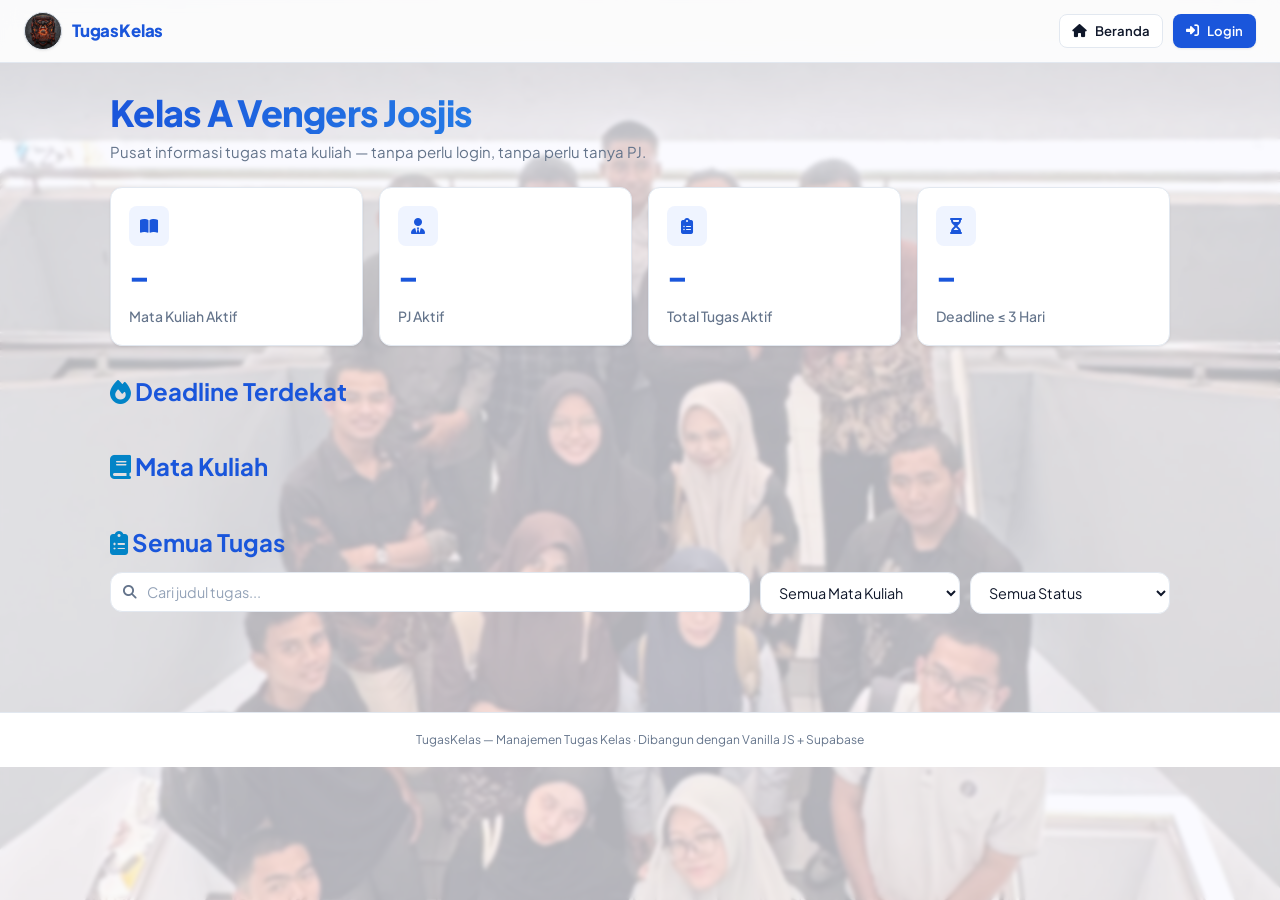
<file: index.html>
<!DOCTYPE html>
<html lang="id">
<head>
  <meta charset="UTF-8" />
  <meta name="viewport" content="width=device-width, initial-scale=1.0" />
  <title>A Vengers Josjis — Kelas A Vengers Josjis</title>
  <link rel="stylesheet" href="assets/css/style.css?v=6" />
  <link rel="stylesheet" href="assets/vendor/fontawesome/css/all.min.css?v=4" />
</head>
<body>
  <header id="app-header"></header>

  <main class="container">
    <!-- Hero -->
    <section class="page-head">
      <h1 id="hero-title">Kelas A Vengers Josjis</h1>
      <p>Pusat informasi tugas mata kuliah — tanpa perlu login, tanpa perlu tanya PJ.</p>
    </section>

    <!-- Statistik ringkas -->
    <section class="grid grid-4" id="stats-row">
      <div class="card stat-card">
        <span class="stat-icon"><i class="fa-solid fa-book-open"></i></span>
        <span class="stat-value" id="stat-matkul">–</span>
        <span class="stat-label">Mata Kuliah Aktif</span>
      </div>
      <div class="card stat-card">
        <span class="stat-icon"><i class="fa-solid fa-user-tie"></i></span>
        <span class="stat-value" id="stat-pj">–</span>
        <span class="stat-label">PJ Aktif</span>
      </div>
      <div class="card stat-card">
        <span class="stat-icon"><i class="fa-solid fa-clipboard-list"></i></span>
        <span class="stat-value" id="stat-tugas">–</span>
        <span class="stat-label">Total Tugas Aktif</span>
      </div>
      <div class="card stat-card">
        <span class="stat-icon"><i class="fa-solid fa-hourglass-half"></i></span>
        <span class="stat-value" id="stat-deadline">–</span>
        <span class="stat-label">Deadline ≤ 3 Hari</span>
      </div>
    </section>

    <!-- Deadline terdekat -->
    <section>
      <div class="section-title">
        <h2><i class="fa-solid fa-fire"></i> Deadline Terdekat</h2>
      </div>
      <div class="grid grid-3" id="upcoming-list"></div>
    </section>

    <!-- Mata kuliah -->
    <section>
      <div class="section-title">
        <h2><i class="fa-solid fa-book"></i> Mata Kuliah</h2>
      </div>
      <div class="grid grid-3" id="matkul-list"></div>
    </section>

    <!-- Semua tugas + search & filter -->
    <section>
      <div class="section-title">
        <h2><i class="fa-solid fa-clipboard-list"></i> Semua Tugas</h2>
      </div>
      <div class="toolbar">
        <div class="search-box">
          <i class="fa-solid fa-magnifying-glass"></i>
          <input type="text" id="search-input" class="input" placeholder="Cari judul tugas..." />
        </div>
        <select id="filter-matkul" class="input">
          <option value="">Semua Mata Kuliah</option>
        </select>
        <select id="filter-status" class="input">
          <option value="">Semua Status</option>
          <option value="late">Terlambat / Hari Ini</option>
          <option value="soon">≤ 3 Hari lagi</option>
          <option value="safe">&gt; 3 Hari lagi</option>
        </select>
      </div>
      <div class="grid grid-3" id="tasks-list"></div>
    </section>
  </main>

  <footer class="footer">
    TugasKelas — Manajemen Tugas Kelas · Dibangun dengan Vanilla JS + Supabase
  </footer>

  <script src="assets/vendor/supabase.js?v=8"></script>
  <script src="assets/js/config.js?v=8"></script>
  <script src="assets/js/supabase-client.js?v=8"></script>
  <script src="assets/js/utils.js?v=8"></script>
  <script src="assets/js/ui.js?v=8"></script>
  <script src="assets/js/public.js?v=8"></script>
</body>
</html>
</file>
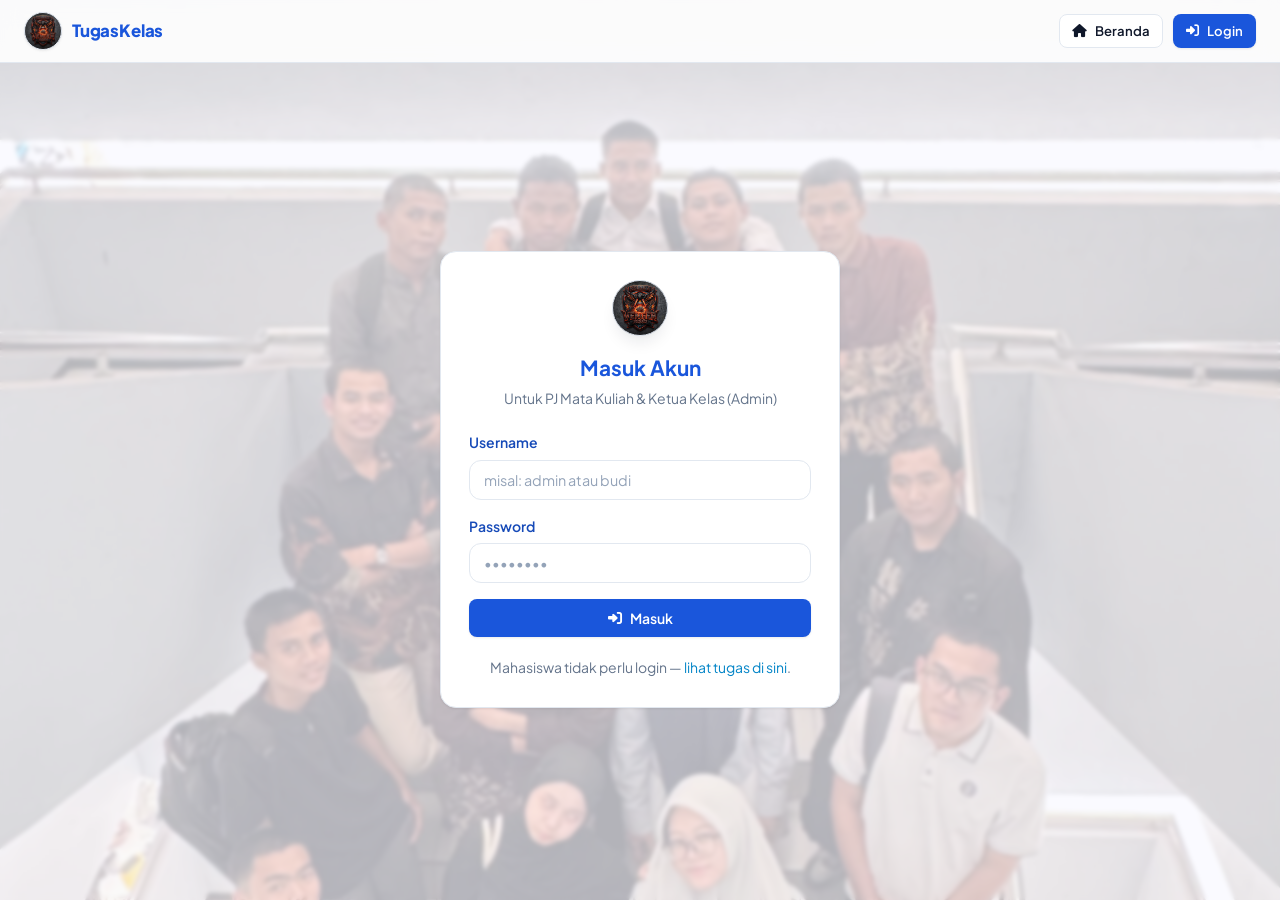
<file: admin.html>
<!DOCTYPE html>
<html lang="id">
<head>
  <meta charset="UTF-8" />
  <meta name="viewport" content="width=device-width, initial-scale=1.0" />
  <title>Admin — TugasKelas</title>
  <link rel="stylesheet" href="assets/css/style.css?v=6" />
  <link rel="stylesheet" href="assets/vendor/fontawesome/css/all.min.css?v=4" />
</head>
<body>
  <header id="app-header"></header>

  <main class="container">
    <section class="page-head">
      <h1><i class="fa-solid fa-gauge-high"></i> Dashboard Admin</h1>
      <p>Kelola mata kuliah, akun PJ, dan pantau aktivitas tugas kelas.</p>
    </section>

    <!-- Statistik -->
    <section class="grid grid-4">
      <div class="card stat-card">
        <span class="stat-icon"><i class="fa-solid fa-book-open"></i></span>
        <span class="stat-value" id="stat-matkul">–</span>
        <span class="stat-label">Mata Kuliah</span>
      </div>
      <div class="card stat-card">
        <span class="stat-icon"><i class="fa-solid fa-user-tie"></i></span>
        <span class="stat-value" id="stat-pj">–</span>
        <span class="stat-label">Akun PJ</span>
      </div>
      <div class="card stat-card">
        <span class="stat-icon"><i class="fa-solid fa-clipboard-list"></i></span>
        <span class="stat-value" id="stat-tugas">–</span>
        <span class="stat-label">Total Tugas</span>
      </div>
      <div class="card stat-card">
        <span class="stat-icon"><i class="fa-solid fa-hourglass-half"></i></span>
        <span class="stat-value" id="stat-aktif">–</span>
        <span class="stat-label">Tugas Aktif</span>
      </div>
    </section>

    <!-- Tabs -->
    <div class="tabs mt-3">
      <button class="tab-btn active" data-tab="tab-matkul"><i class="fa-solid fa-book"></i> Mata Kuliah</button>
      <button class="tab-btn" data-tab="tab-pj"><i class="fa-solid fa-users"></i> Akun PJ</button>
    </div>

    <!-- Tab: Mata Kuliah -->
    <section id="tab-matkul" class="tab-pane active">
      <div class="flex-between mb-2">
        <h2>Daftar Mata Kuliah</h2>
        <button class="btn btn-primary" id="btn-add-matkul">
          <i class="fa-solid fa-plus"></i> Tambah Matkul
        </button>
      </div>
      <div class="table-wrap">
        <table class="table">
          <thead>
            <tr>
              <th>Kode</th><th>Nama</th><th>PJ</th><th>Tugas</th><th>Status</th><th>Aksi</th>
            </tr>
          </thead>
          <tbody id="matkul-tbody"></tbody>
        </table>
      </div>
    </section>

    <!-- Tab: Akun PJ -->
    <section id="tab-pj" class="tab-pane">
      <div class="flex-between mb-2">
        <h2>Daftar Akun</h2>
        <button class="btn btn-primary" id="btn-add-pj">
          <i class="fa-solid fa-user-plus"></i> Buat Akun
        </button>
      </div>
      <div class="table-wrap">
        <table class="table">
          <thead>
            <tr>
              <th>Nama</th><th>Username</th><th>Role</th><th>Matkul Diampu</th><th>Status</th><th>Aksi</th>
            </tr>
          </thead>
          <tbody id="pj-tbody"></tbody>
        </table>
      </div>
    </section>
  </main>

  <script src="assets/vendor/supabase.js?v=8"></script>
  <script src="assets/js/config.js?v=8"></script>
  <script src="assets/js/supabase-client.js?v=8"></script>
  <script src="assets/js/utils.js?v=8"></script>
  <script src="assets/js/ui.js?v=8"></script>
  <script src="assets/js/admin.js?v=8"></script>
</body>
</html>
</file>
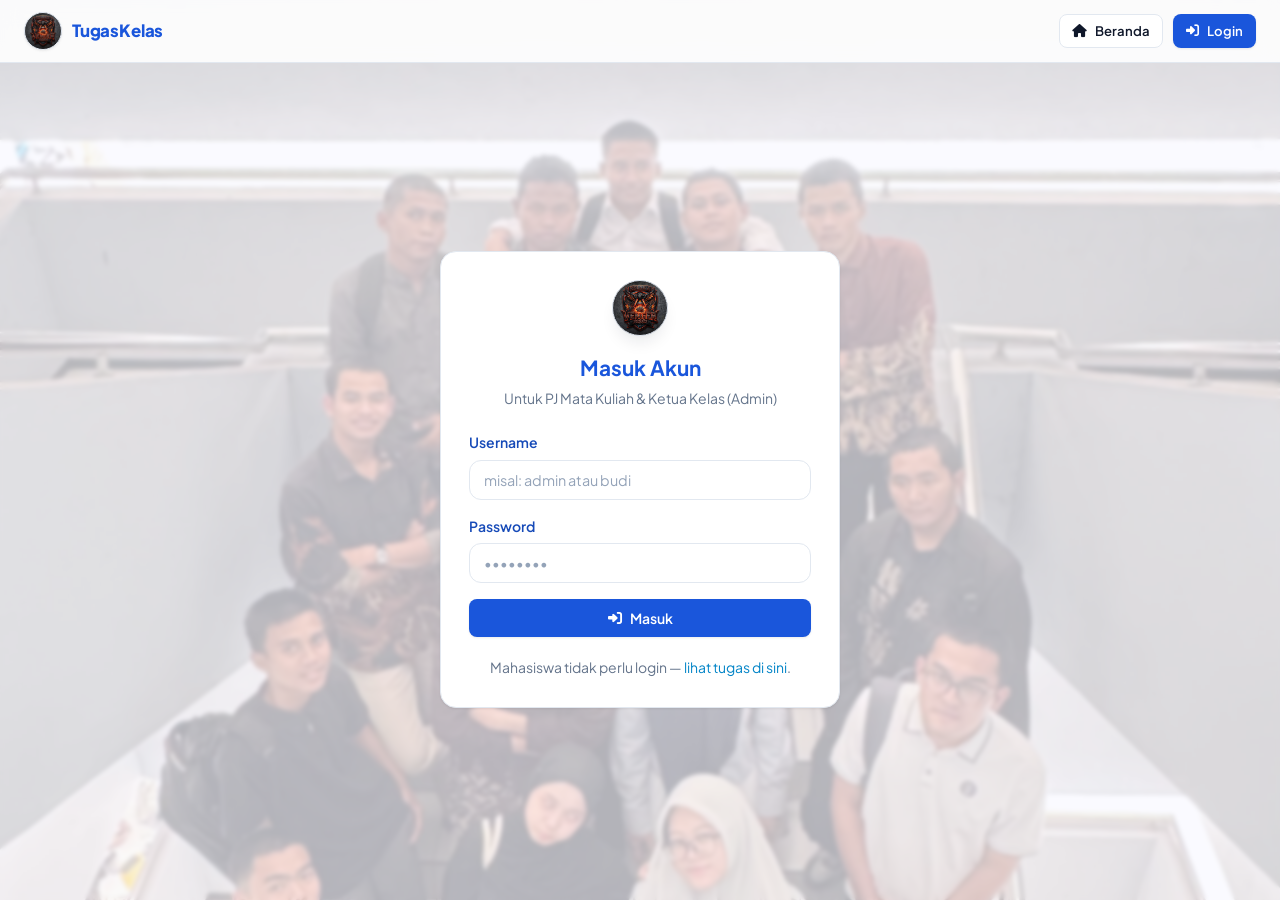
<file: login.html>
<!DOCTYPE html>
<html lang="id">
<head>
  <meta charset="UTF-8" />
  <meta name="viewport" content="width=device-width, initial-scale=1.0" />
  <title>Login — TugasKelas</title>
  <link rel="stylesheet" href="assets/css/style.css?v=6" />
  <link rel="stylesheet" href="assets/vendor/fontawesome/css/all.min.css?v=4" />
</head>
<body>
  <header id="app-header"></header>

  <div class="auth-wrap">
    <div class="card auth-card">
      <div class="auth-logo"><i class="fa-solid fa-graduation-cap"></i></div>
      <h1>Masuk Akun</h1>
      <p class="auth-sub">Untuk PJ Mata Kuliah &amp; Ketua Kelas (Admin)</p>

      <div class="auth-error" id="login-error"></div>

      <form id="login-form">
        <div class="form-group">
          <label>Username</label>
          <input type="text" id="username" class="input" placeholder="misal: admin atau budi" required autocomplete="username" />
        </div>
        <div class="form-group">
          <label>Password</label>
          <input type="password" id="password" class="input" placeholder="••••••••" required autocomplete="current-password" />
        </div>
        <button type="submit" class="btn btn-primary btn-block" id="btn-login">
          <i class="fa-solid fa-right-to-bracket"></i> Masuk
        </button>
      </form>

      <p class="text-muted text-sm mt-3" style="text-align:center;">
        Mahasiswa tidak perlu login —
        <a href="index.html">lihat tugas di sini</a>.
      </p>
    </div>
  </div>

  <script src="assets/vendor/supabase.js?v=8"></script>
  <script src="assets/js/config.js?v=8"></script>
  <script src="assets/js/supabase-client.js?v=8"></script>
  <script src="assets/js/utils.js?v=8"></script>
  <script src="assets/js/ui.js?v=8"></script>
  <script src="assets/js/auth.js?v=8"></script>
</body>
</html>
</file>
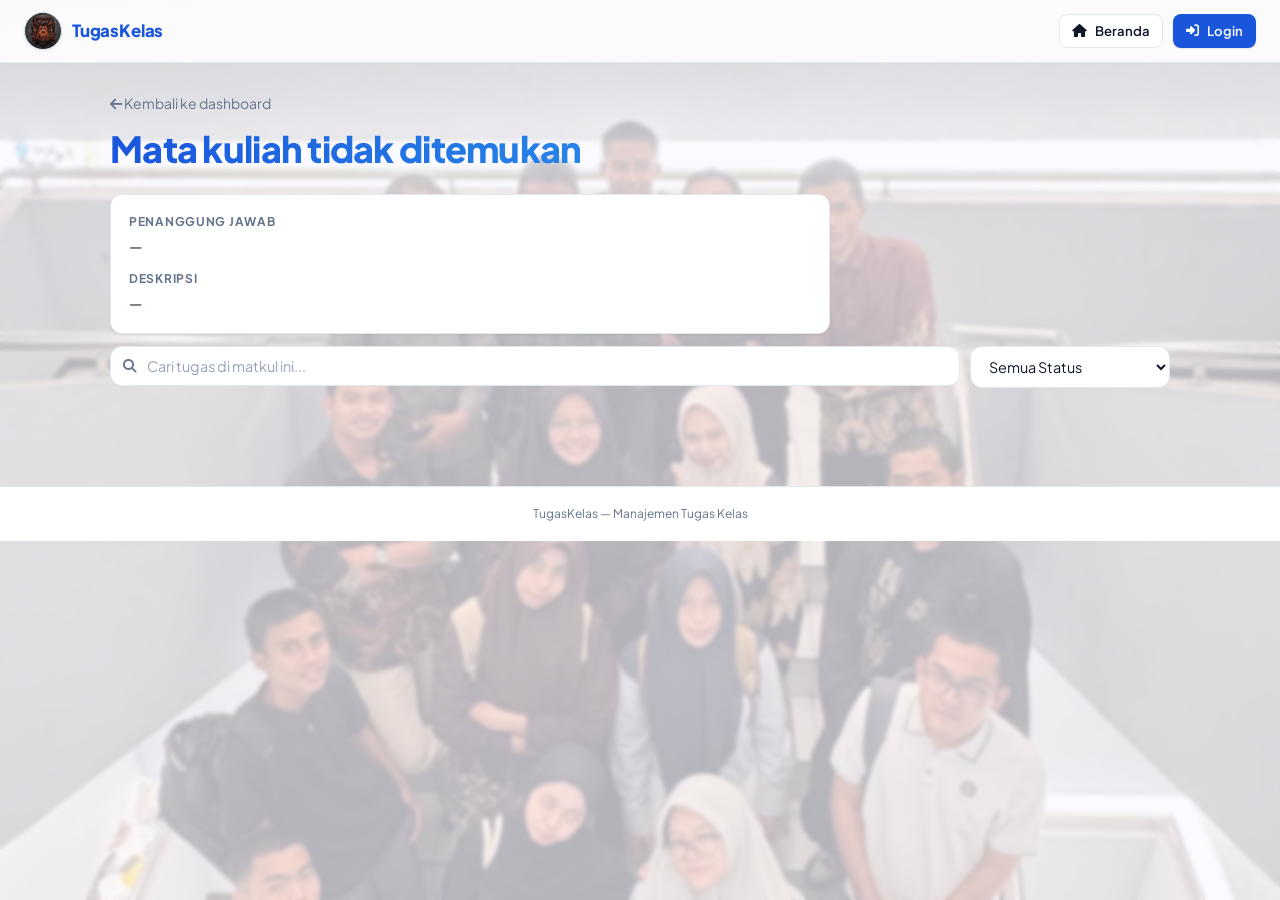
<file: matkul.html>
<!DOCTYPE html>
<html lang="id">
<head>
  <meta charset="UTF-8" />
  <meta name="viewport" content="width=device-width, initial-scale=1.0" />
  <title>Detail Mata Kuliah — TugasKelas</title>
  <link rel="stylesheet" href="assets/css/style.css?v=6" />
  <link rel="stylesheet" href="assets/vendor/fontawesome/css/all.min.css?v=4" />
</head>
<body>
  <header id="app-header"></header>

  <main class="container">
    <a href="index.html" class="text-muted text-sm">
      <i class="fa-solid fa-arrow-left"></i> Kembali ke dashboard
    </a>

    <section class="page-head mt-2" id="matkul-head">
      <h1 id="matkul-title">Memuat…</h1>
      <p id="matkul-sub"></p>
    </section>

    <div class="card mb-2" id="matkul-info" style="max-width: 720px;">
      <div class="detail-list">
        <div class="detail-item">
          <div class="d-label">Penanggung Jawab</div>
          <div class="d-value" id="matkul-pj">—</div>
        </div>
        <div class="detail-item">
          <div class="d-label">Deskripsi</div>
          <div class="d-value" id="matkul-desc">—</div>
        </div>
      </div>
    </div>

    <div class="toolbar">
      <div class="search-box">
        <i class="fa-solid fa-magnifying-glass"></i>
        <input type="text" id="search-input" class="input" placeholder="Cari tugas di matkul ini..." />
      </div>
      <select id="filter-status" class="input">
        <option value="">Semua Status</option>
        <option value="late">Terlambat / Hari Ini</option>
        <option value="soon">≤ 3 Hari lagi</option>
        <option value="safe">&gt; 3 Hari lagi</option>
      </select>
    </div>

    <div class="grid grid-3" id="tasks-list"></div>
  </main>

  <footer class="footer">TugasKelas — Manajemen Tugas Kelas</footer>

  <script src="assets/vendor/supabase.js?v=8"></script>
  <script src="assets/js/config.js?v=8"></script>
  <script src="assets/js/supabase-client.js?v=8"></script>
  <script src="assets/js/utils.js?v=8"></script>
  <script src="assets/js/ui.js?v=8"></script>
  <script src="assets/js/matkul.js?v=8"></script>
</body>
</html>
</file>
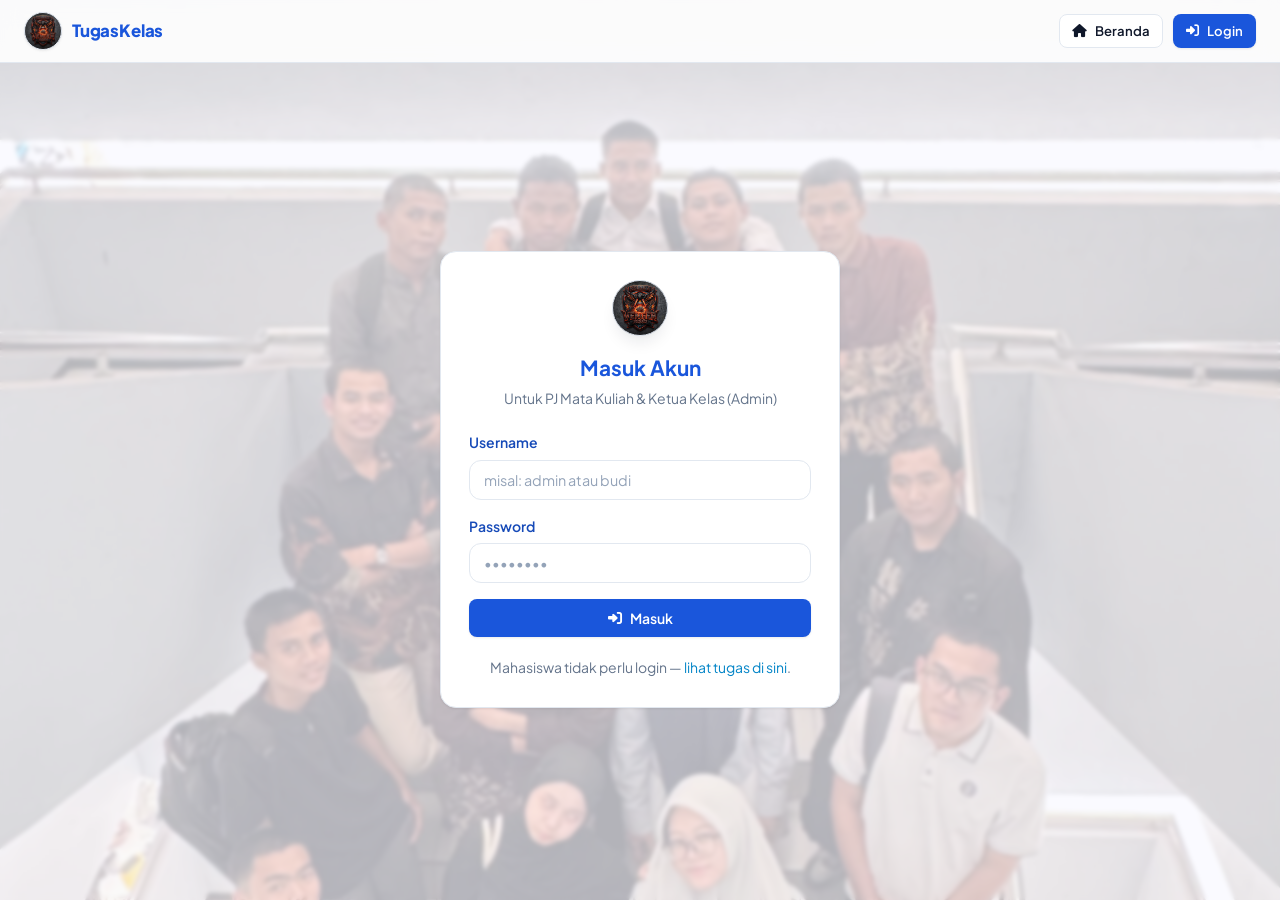
<file: pj.html>
<!DOCTYPE html>
<html lang="id">
<head>
  <meta charset="UTF-8" />
  <meta name="viewport" content="width=device-width, initial-scale=1.0" />
  <title>Panel PJ — TugasKelas</title>
  <link rel="stylesheet" href="assets/css/style.css?v=6" />
  <link rel="stylesheet" href="assets/vendor/fontawesome/css/all.min.css?v=4" />
</head>
<body>
  <header id="app-header"></header>

  <main class="container">
    <section class="page-head">
      <h1><i class="fa-solid fa-clipboard-list"></i> Panel PJ</h1>
      <p>Kelola tugas untuk mata kuliah yang kamu ampu.</p>
    </section>

    <!-- Profil PJ -->
    <div class="card mb-2" id="pj-profile-card" style="max-width: 720px;">
      <div class="flex-between">
        <div>
          <strong id="pj-name">Memuat…</strong>
          <div class="text-muted text-sm" id="pj-username"></div>
        </div>
        <span class="badge badge-primary" id="pj-matkul-count">0 matkul</span>
      </div>
    </div>

    <!-- Pilih matkul -->
    <div class="form-group" style="max-width: 420px;">
      <label>Mata Kuliah yang Diampu</label>
      <select id="select-matkul" class="input">
        <option value="">Memuat…</option>
      </select>
    </div>

    <!-- Toolbar tugas -->
    <div class="flex-between mb-2">
      <h2>Tugas — <span id="label-matkul" class="text-muted">—</span></h2>
      <button class="btn btn-primary" id="btn-add-task" disabled>
        <i class="fa-solid fa-plus"></i> Tambah Tugas
      </button>
    </div>
    <div class="toolbar">
      <div class="search-box">
        <i class="fa-solid fa-magnifying-glass"></i>
        <input type="text" id="search-input" class="input" placeholder="Cari tugas..." />
      </div>
      <select id="filter-status" class="input">
        <option value="">Semua Status</option>
        <option value="active">Aktif</option>
        <option value="inactive">Nonaktif / Terhapus</option>
      </select>
    </div>

    <div class="grid grid-3" id="task-list"></div>
  </main>

  <script src="assets/vendor/supabase.js?v=8"></script>
  <script src="assets/js/config.js?v=8"></script>
  <script src="assets/js/supabase-client.js?v=8"></script>
  <script src="assets/js/utils.js?v=8"></script>
  <script src="assets/js/ui.js?v=8"></script>
  <script src="assets/js/pj.js?v=8"></script>
</body>
</html>
</file>
<file: assets/css/style.css>
/* Font utama: Plus Jakarta Sans (Google Fonts) — @import wajib di baris paling atas */
@import url("https://fonts.googleapis.com/css2?family=Plus+Jakarta+Sans:wght@400;500;600;700;800&display=swap");

/* ============================================================
   Manajemen Tugas Kelas — Sistem Desain Jadwal Tugas Kelas A
   Portal akademik maskulin, modern, cerah (crisp light mode)
   Mobile-first, card-based
   ============================================================ */

:root {
  /* Brand & Primary (Design.md — maskulin & tech) */
  --primary: #1a56db;         /* Deep Royal Blue */
  --primary-strong: #164ab8;  /* hover/aktif */
  --primary-soft: #eff4ff;    /* Blue 50 — bg badge aktif, hover sekunder */
  --primary-soft-rgb: 26, 86, 219;

  --navy: #0f172a;            /* Slate 900 — judul & penekanan */
  --accent: #0284c7;          /* Sky 600 — link */
  --accent-bright: #38bdf8;   /* Sky 400 — aksen countdown/progres */

  /* Surfaces & Neutrals (cerah & bersih) */
  --bg: #f8f9ff;              /* Soft blue-tinted off-white */
  --bg-soft: #eef1fb;         /* input bg / area sekunder */
  --card: #ffffff;
  --card-hover: #f9fafd;
  --border: #e2e8f0;          /* Slate 200 */
  --border-soft: #edf1f7;
  --text: #0f172a;
  --muted: #64748b;           /* Slate 500 */

  /* Status & priority (deadline tokens) */
  --danger: #ef4444;
  --danger-soft: #fef2f2;
  --warning: #f59e0b;
  --warning-soft: #fffbeb;
  --success: #10b981;
  --success-soft: #ecfdf5;
  --info: #3b82f6;            /* Normal / Info */
  --info-soft: #eff6ff;

  /* Radius & shadow (design.md) */
  --radius: 16px;             /* rounded-2xl — container utama/banner */
  --radius-md: 12px;          /* rounded-xl — kartu, input */
  --radius-sm: 8px;
  --radius-xs: 6px;           /* rounded-md — pill badge, indikator */
  --shadow: 0 10px 15px -3px rgba(15, 23, 42, 0.08), 0 4px 6px -4px rgba(15, 23, 42, 0.04);
  --shadow-subtle: 0 1px 3px 0 rgba(0, 0, 0, 0.05), 0 1px 2px 0 rgba(0, 0, 0, 0.03);
  --font: "Plus Jakarta Sans", "Segoe UI", system-ui, -apple-system, Roboto, sans-serif;
}

* { margin: 0; padding: 0; box-sizing: border-box; }

html { scroll-behavior: smooth; }

body {
  font-family: var(--font);
  /* Background gambar assets/images/bacground.webp — tampil jelas tanpa overlay putih */
  background:
    url("../images/bacground.webp") center / cover no-repeat fixed var(--bg);
  color: var(--text);
  min-height: 100vh;
  line-height: 1.55;
  font-size: 0.9375rem;
}

a { color: var(--accent); text-decoration: none; }
a:hover { text-decoration: underline; }

/* ---------- App Shell & Top Navigation ---------- */
.navbar {
  position: sticky;
  top: 0;
  z-index: 50;
  display: flex;
  align-items: center;
  justify-content: space-between;
  gap: 12px;
  padding: 12px 24px;
  background: rgba(255, 255, 255, 0.88);
  backdrop-filter: blur(10px);
  border-bottom: 1px solid var(--border);
}

.brand {
  display: flex;
  align-items: center;
  gap: 10px;
  font-weight: 800;
  font-size: 1.05rem;
  letter-spacing: -0.01em;
  color: var(--primary);
}
.brand:hover { text-decoration: none; }
.brand .logo {
  width: 38px; height: 38px;
  display: grid; place-items: center;
  border-radius: 50%;
  background: url("../images/logo.webp") center / cover no-repeat, var(--navy);
  border: 1px solid var(--border);
  box-shadow: var(--shadow-subtle);
}
.brand .logo i { display: none; }

.nav-actions { display: flex; align-items: center; gap: 10px; }

.nav-user {
  display: flex; align-items: center; gap: 8px;
  color: var(--muted); font-size: 0.875rem; font-weight: 500;
}
.nav-user strong { color: var(--primary); font-weight: 600; }

/* ---------- Layout ---------- */
.container { max-width: 1100px; margin: 0 auto; padding: 28px 20px 80px; }

.page-head { margin-bottom: 24px; }
.page-head h1 {
  font-size: 2.25rem;          /* Display / Hero H1 */
  font-weight: 800;
  line-height: 1.2;
  letter-spacing: -0.02em;
  background: linear-gradient(90deg, var(--primary), var(--accent-bright));
  -webkit-background-clip: text;
  background-clip: text;
  color: transparent;
}
.page-head h1 i { color: var(--accent); }
.page-head p { color: var(--muted); margin-top: 6px; font-size: 0.9375rem; }

.section-title {
  display: flex; align-items: center; justify-content: space-between;
  gap: 12px; margin: 30px 0 14px;
}
.section-title h2 { font-size: 1.5rem; font-weight: 700; line-height: 1.3; color: var(--primary); }
.section-title h2 i { color: var(--accent); }
.section-title .link { font-size: 0.875rem; font-weight: 600; }

/* ---------- Grid & Cards ---------- */
.grid { display: grid; gap: 16px; }
.grid-2 { grid-template-columns: 1fr; }
.grid-3 { grid-template-columns: 1fr; }
.grid-4 { grid-template-columns: repeat(2, 1fr); }

@media (min-width: 700px) {
  .grid-2 { grid-template-columns: repeat(2, 1fr); }
  .grid-3 { grid-template-columns: repeat(3, 1fr); }
  .grid-4 { grid-template-columns: repeat(4, 1fr); }
}

.card {
  background: var(--card);
  border: 1px solid var(--border);
  border-radius: var(--radius-md);
  padding: 18px;
  box-shadow: var(--shadow-subtle);
  transition: box-shadow 0.2s ease, transform 0.2s ease, border-color 0.2s ease;
}
.card.clickable { cursor: pointer; }
.card.clickable:hover {
  border-color: var(--primary);
  box-shadow: var(--shadow);
  transform: translateY(-2px);
}

.card h3 { font-size: 1.125rem; font-weight: 600; line-height: 1.4; margin-bottom: 4px; color: var(--primary-strong); }
.card .sub { color: var(--muted); font-size: 0.875rem; }

/* ---------- Stat cards ---------- */
.stat-card { display: flex; flex-direction: column; gap: 6px; }
.stat-card .stat-icon {
  width: 40px; height: 40px;
  display: grid; place-items: center;
  border-radius: var(--radius-sm);
  background: var(--primary-soft);
  color: var(--primary);
  font-size: 1rem;
}
.stat-card .stat-value {
  font-size: 1.9rem; font-weight: 800;
  letter-spacing: -0.03em; color: var(--primary);
  font-variant-numeric: tabular-nums;
}
.stat-card .stat-label { color: var(--muted); font-size: 0.875rem; font-weight: 500; }

/* ---------- Kartu Tugas (Assignment Card) ---------- */
.task-card { display: flex; flex-direction: column; gap: 10px; }
.task-card .task-top {
  display: flex; align-items: flex-start; justify-content: space-between; gap: 10px;
}
.task-card .task-title { font-weight: 600; font-size: 1rem; line-height: 1.4; color: var(--primary-strong); }
.task-card .task-desc {
  color: var(--muted); font-size: 0.875rem; line-height: 1.5;
  display: -webkit-box; -webkit-line-clamp: 2; -webkit-box-orient: vertical;
  overflow: hidden;
}
.task-meta {
  display: flex; flex-wrap: wrap; gap: 8px; align-items: center;
  font-size: 0.75rem; font-weight: 500; color: var(--muted);
}
.task-meta .chip {
  display: inline-flex; align-items: center; gap: 6px;
  background: var(--bg-soft);
  border: 1px solid var(--border-soft);
  padding: 3px 10px; border-radius: var(--radius-xs);
  font-weight: 500;
}
.task-actions { display: flex; gap: 8px; margin-top: auto; padding-top: 4px; }

/* ---------- Badges & deadline status ---------- */
.badge {
  display: inline-flex; align-items: center; gap: 6px;
  padding: 3px 11px; border-radius: var(--radius-xs);
  font-size: 0.78rem; font-weight: 600; line-height: 1.4; white-space: nowrap;
}
.badge-late   { background: var(--danger-soft);  color: var(--danger); }
.badge-today  { background: var(--danger-soft);  color: var(--danger); }
.badge-soon   { background: var(--warning-soft); color: var(--warning); }
.badge-safe   { background: var(--success-soft); color: var(--success); }
.badge-muted  { background: var(--bg-soft); color: var(--muted); }
.badge-primary{ background: var(--primary-soft); color: var(--primary); }

.dot { width: 8px; height: 8px; border-radius: 50%; display: inline-block; }
.dot-late { background: var(--danger); }
.dot-soon { background: var(--warning); }
.dot-safe { background: var(--success); }

/* ---------- Buttons ---------- */
.btn {
  display: inline-flex; align-items: center; justify-content: center; gap: 8px;
  padding: 9px 16px;
  border: 1px solid transparent;
  border-radius: var(--radius-sm);
  font-family: inherit; font-size: 0.875rem; font-weight: 600;
  cursor: pointer;
  transition: filter 0.15s ease, background 0.15s ease, border-color 0.15s ease, box-shadow 0.15s ease;
  text-decoration: none !important;
  white-space: nowrap;
}
.btn:disabled { opacity: 0.55; cursor: not-allowed; }
.btn-primary { background: var(--primary); color: #fff; box-shadow: var(--shadow-subtle); }
.btn-primary:hover:not(:disabled) { background: var(--primary-strong); }
.btn-ghost {
  background: #fff; color: var(--navy);
  border-color: var(--border);
}
.btn-ghost:hover:not(:disabled) { background: var(--primary-soft); border-color: var(--primary); color: var(--primary); }
.btn-danger { background: var(--danger-soft); color: var(--danger); border-color: transparent; }
.btn-danger:hover:not(:disabled) { filter: brightness(0.96); background: #fee2e2; }
.btn-sm { padding: 6px 12px; font-size: 0.82rem; }
.btn-block { width: 100%; }
.btn-icon { padding: 8px; }

/* ---------- Forms ---------- */
.form-group { margin-bottom: 16px; }
.form-group label {
  display: block; margin-bottom: 6px;
  font-size: 0.875rem; font-weight: 600; color: var(--primary-strong);
}
.form-group .hint { font-size: 0.78rem; color: var(--muted); margin-top: 5px; }

.input, select.input, textarea.input {
  width: 100%;
  padding: 10px 14px;
  background: #fff;
  border: 1px solid var(--border);
  border-radius: var(--radius-md);
  color: var(--text);
  font-family: inherit; font-size: 0.9rem;
  outline: none;
  transition: border-color 0.15s ease, box-shadow 0.15s ease;
}
.input:focus { border-color: var(--primary); box-shadow: 0 0 0 3px rgba(var(--primary-soft-rgb), 0.15); }
.input::placeholder { color: #94a3b8; }
textarea.input { resize: vertical; min-height: 90px; }
select.input option { background: #fff; }

.form-row { display: grid; gap: 14px; grid-template-columns: 1fr; }
@media (min-width: 640px) { .form-row-2 { grid-template-columns: 1fr 1fr; } }

input[type="datetime-local"] { color-scheme: light; }

/* ---------- Search / Filter bar ---------- */
.toolbar {
  display: flex; flex-wrap: wrap; gap: 10px;
  margin-bottom: 18px;
}
.toolbar .search-box { position: relative; flex: 1 1 220px; }
.toolbar .search-box i {
  position: absolute; left: 13px; top: 50%;
  transform: translateY(-50%); color: var(--muted); font-size: 0.85rem;
}
.toolbar .search-box .input { padding-left: 36px; border-radius: var(--radius-md); }
.toolbar select.input { flex: 0 1 200px; }

/* ---------- Empty & loading state ---------- */
.empty-state {
  text-align: center;
  padding: 48px 20px;
  border: 1px dashed var(--border);
  border-radius: var(--radius-md);
  background: #fff;
  color: var(--muted);
}
.empty-state i { font-size: 1.8rem; margin-bottom: 10px; display: block; color: var(--border); }
.empty-state p { font-size: 0.92rem; }

.loading { display: flex; align-items: center; justify-content: center; gap: 10px; padding: 40px; color: var(--muted); }
.spinner {
  width: 22px; height: 22px;
  border: 3px solid var(--border);
  border-top-color: var(--primary);
  border-radius: 50%;
  animation: spin 0.8s linear infinite;
}
@keyframes spin { to { transform: rotate(360deg); } }

.skeleton {
  border-radius: var(--radius-md);
  background: linear-gradient(90deg, #eef1f9 25%, #f7f8fd 50%, #eef1f9 75%);
  background-size: 200% 100%;
  animation: shimmer 1.3s infinite;
  height: 110px;
  border: 1px solid var(--border-soft);
}
@keyframes shimmer { to { background-position: -200% 0; } }

/* ---------- Modal ---------- */
.modal-overlay {
  position: fixed; inset: 0; z-index: 100;
  display: none;
  align-items: flex-start; justify-content: center;
  padding: 24px 16px;
  background: rgba(15, 23, 42, 0.45);
  backdrop-filter: blur(4px);
  overflow-y: auto;
}
.modal-overlay.open { display: flex; }

.modal {
  width: 100%; max-width: 560px;
  background: var(--card);
  border: 1px solid var(--border);
  border-radius: var(--radius);   /* rounded-2xl container utama */
  box-shadow: 0 20px 50px -12px rgba(15, 23, 42, 0.25);
  animation: modalIn 0.18s ease;
  margin: auto 0;
}
.modal-lg { max-width: 720px; }
@keyframes modalIn {
  from { opacity: 0; transform: translateY(14px) scale(0.98); }
  to   { opacity: 1; transform: none; }
}

.modal-head {
  display: flex; align-items: center; justify-content: space-between;
  gap: 12px; padding: 16px 20px;
  border-bottom: 1px solid var(--border);
}
.modal-head h3 { font-size: 1.125rem; font-weight: 700; color: var(--primary); }
.modal-close {
  background: none; border: none; color: var(--muted);
  font-size: 1.1rem; cursor: pointer; padding: 6px; border-radius: var(--radius-xs);
}
.modal-close:hover { background: var(--bg-soft); color: var(--navy); }
.modal-body { padding: 20px; max-height: 70vh; overflow-y: auto; }
.modal-foot {
  display: flex; justify-content: flex-end; gap: 10px;
  padding: 14px 20px;
  border-top: 1px solid var(--border);
}

.detail-list { display: grid; gap: 12px; }
.detail-item .d-label {
  font-size: 0.75rem; text-transform: uppercase; letter-spacing: 0.06em;
  color: var(--muted); margin-bottom: 3px; font-weight: 700;
}
.detail-item .d-value { font-size: 0.9375rem; white-space: pre-wrap; word-break: break-word; }

/* ---------- Table ---------- */
.table-wrap {
  overflow-x: auto;
  border: 1px solid var(--border);
  border-radius: var(--radius-md);
  background: #fff;
  box-shadow: var(--shadow-subtle);
}
table.table { width: 100%; border-collapse: collapse; font-size: 0.875rem; min-width: 640px; }
.table th, .table td {
  padding: 12px 14px; text-align: left;
  border-bottom: 1px solid var(--border-soft);
}
.table th {
  background: var(--primary-soft);
  color: var(--primary-strong);
  font-size: 0.75rem; text-transform: uppercase; letter-spacing: 0.05em; font-weight: 700;
}
.table tr:last-child td { border-bottom: none; }
.table tbody tr:hover { background: var(--card-hover); }
.table .row-actions { display: flex; gap: 6px; }

/* ---------- Toast ---------- */
#toast-container {
  position: fixed; bottom: 20px; right: 20px; z-index: 200;
  display: flex; flex-direction: column; gap: 10px;
  max-width: min(360px, calc(100vw - 40px));
}
.toast {
  display: flex; align-items: center; gap: 10px;
  background: #fff;
  border: 1px solid var(--border);
  border-left: 4px solid var(--primary);
  border-radius: var(--radius-sm);
  padding: 12px 16px;
  font-size: 0.875rem;
  box-shadow: var(--shadow);
  animation: toastIn 0.2s ease;
}
.toast.success { border-left-color: var(--success); }
.toast.error   { border-left-color: var(--danger); }
.toast i { font-size: 1rem; }
.toast.success i { color: var(--success); }
.toast.error i   { color: var(--danger); }
.toast.info i    { color: var(--primary); }
@keyframes toastIn {
  from { opacity: 0; transform: translateX(24px); }
  to   { opacity: 1; transform: none; }
}
.toast.hide { opacity: 0; transition: opacity 0.25s ease; }

/* ---------- Tabs (PJ/Admin) ---------- */
.tabs {
  display: flex; gap: 6px;
  background: var(--bg-soft);
  border: 1px solid var(--border);
  border-radius: var(--radius-sm);
  padding: 4px;
  margin-bottom: 20px;
  overflow-x: auto;
}
.tab-btn {
  flex: 1;
  padding: 9px 14px;
  background: none; border: none; border-radius: var(--radius-xs);
  color: var(--muted); font-family: inherit; font-weight: 600; font-size: 0.875rem;
  cursor: pointer; white-space: nowrap;
  transition: background 0.15s ease, color 0.15s ease;
}
.tab-btn.active { background: var(--primary); color: #fff; box-shadow: var(--shadow-subtle); }
.tab-pane { display: none; }
.tab-pane.active { display: block; }

/* ---------- Login ---------- */
.auth-wrap {
  min-height: calc(100vh - 67px);
  display: grid; place-items: center;
  padding: 24px 16px;
}
.auth-card { width: 100%; max-width: 400px; padding: 28px; border-radius: var(--radius); }
.auth-card .auth-logo {
  width: 56px; height: 56px; margin: 0 auto 16px;
  display: grid; place-items: center;
  border-radius: 50%;
  background: url("../images/logo.webp") center / cover no-repeat, var(--navy);
  border: 1px solid var(--border);
  box-shadow: var(--shadow);
}
.auth-card .auth-logo i { display: none; }
.auth-card h1 { text-align: center; font-size: 1.3rem; font-weight: 700; margin-bottom: 4px; color: var(--primary); }
.auth-card .auth-sub { text-align: center; color: var(--muted); font-size: 0.875rem; margin-bottom: 22px; }
.auth-error {
  display: none;
  background: var(--danger-soft); color: var(--danger);
  border: 1px solid rgba(239, 68, 68, 0.25);
  border-radius: var(--radius-sm);
  padding: 10px 14px; font-size: 0.86rem; margin-bottom: 14px;
}
.auth-error.show { display: block; }

/* ---------- Misc ---------- */
.text-muted { color: var(--muted); }
.text-danger { color: var(--danger); }
.text-sm { font-size: 0.875rem; }
.mt-1 { margin-top: 6px; } .mt-2 { margin-top: 12px; } .mt-3 { margin-top: 20px; }
.mb-2 { margin-bottom: 12px; }
.flex-between { display: flex; align-items: center; justify-content: space-between; gap: 10px; flex-wrap: wrap; }
.hidden { display: none !important; }

code.chip {
  font-family: "Cascadia Code", Consolas, monospace;
  font-size: 0.75rem; font-weight: 600;
  background: var(--primary-soft); color: var(--primary);
  padding: 2px 8px; border-radius: var(--radius-xs);
}

footer.footer {
  border-top: 1px solid var(--border);
  color: var(--muted);
  text-align: center;
  padding: 18px;
  font-size: 0.75rem;
  background: #fff;
}

@media (max-width: 560px) {
  .page-head h1 { font-size: 1.75rem; }
  .modal-foot { flex-direction: column-reverse; }
  .modal-foot .btn { width: 100%; }
}

/* ============================================================
   Overlay Samar untuk Meningkatkan Keterbacaan Teks
   ============================================================ */
body {
  position: relative;
}

body::before {
  content: "";
  position: fixed;
  inset: 0;
  z-index: -1;
  /* Overlay putih transparan (70%) dengan efek blur halus */
  background: rgba(248, 249, 255, 0.72);
  backdrop-filter: blur(2px);
  pointer-events: none;
}
</file>
